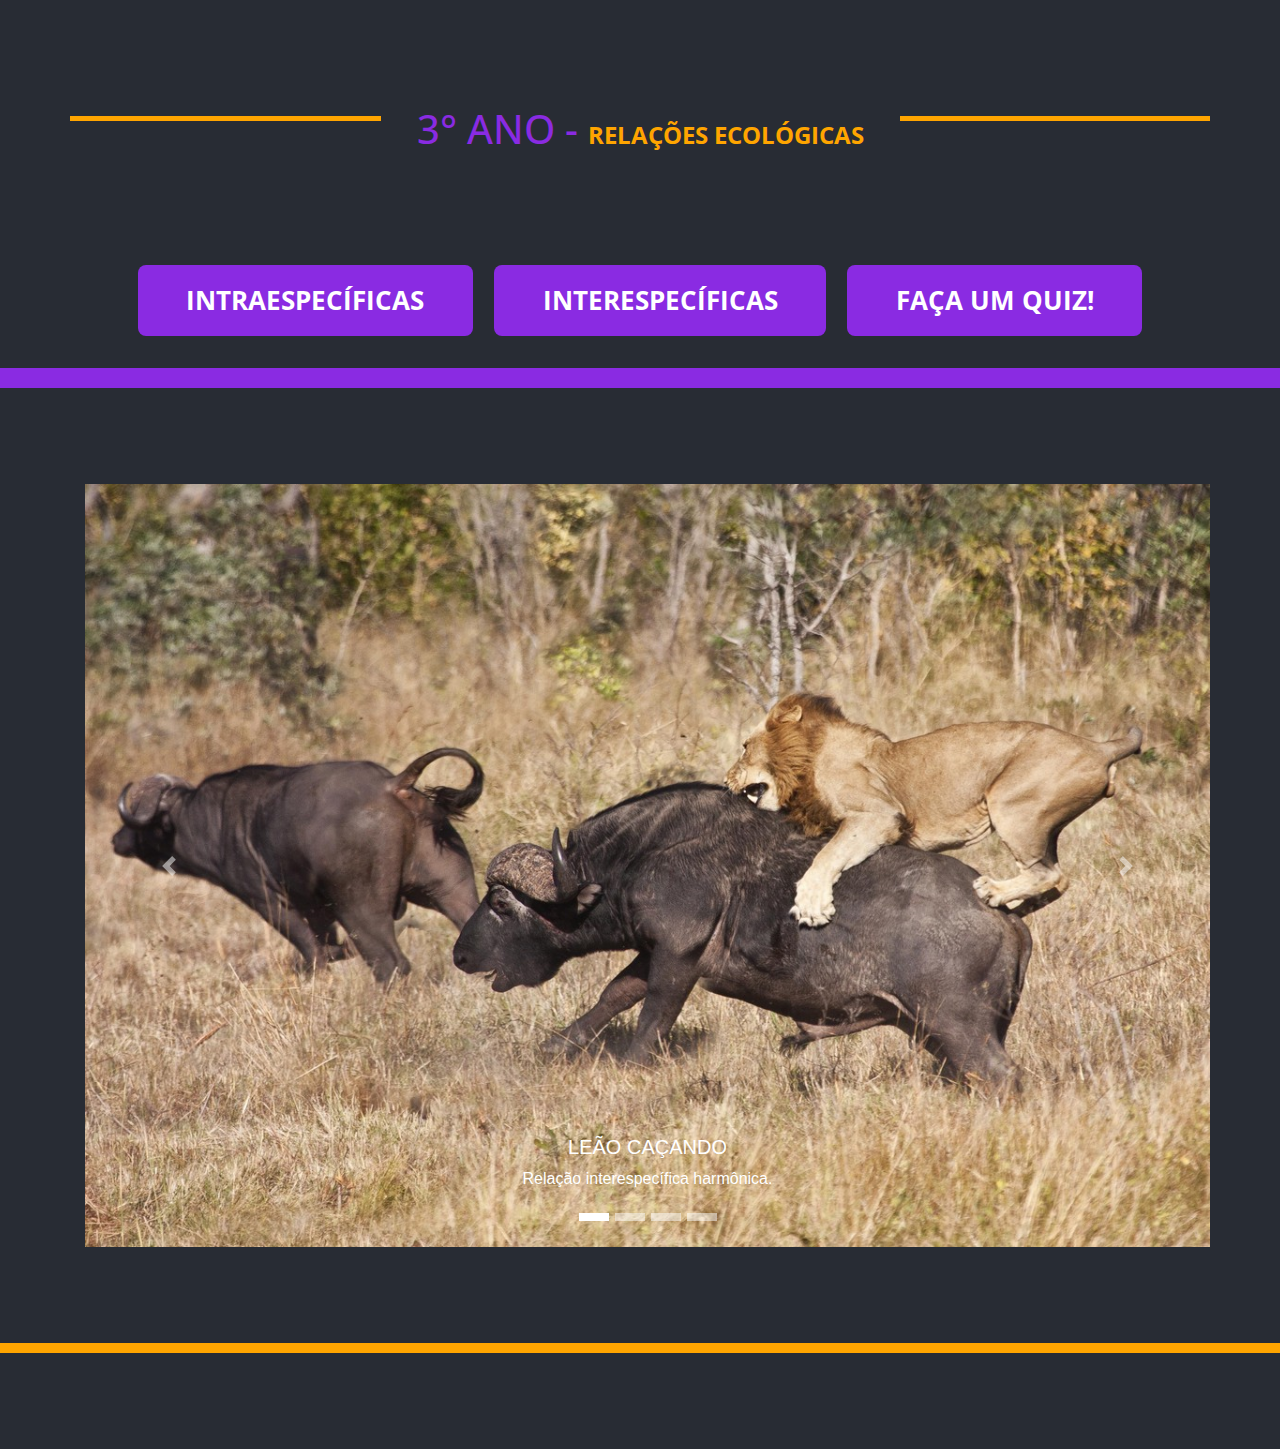
<file: trabalhobiologia-master/index.html>
<!DOCTYPE HTML>
<!--
	TXT by HTML5 UP
	html5up.net | @ajlkn
	Free for personal and commercial use under the CCA 3.0 license (html5up.net/license)
-->
<html>
	<head>
		<title>Relações Ecologicas</title>
		<meta charset="utf-8" />
		<meta name="viewport" content="width=device-width, initial-scale=1, user-scalable=no" />
		<link rel="stylesheet" href="assets/css/main.css" />
		<link rel="stylesheet" href="https://maxcdn.bootstrapcdn.com/bootstrap/4.0.0/css/bootstrap.min.css" integrity="sha384-Gn5384xqQ1aoWXA+058RXPxPg6fy4IWvTNh0E263XmFcJlSAwiGgFAW/dAiS6JXm" crossorigin="anonymous">
	</head>
	<body class="homepage is-preload">



			<!-- Header -->
				<header id="header">
					<div class="logo container">
						<div style="background-color: #282c34!important;">
							<h1><a href="index.html" id="logo">3° ano - </a></h1>
							<p>RELAÇÕES ECOLÓGICAS</p>
						</div>
					</div>
				</header>

				<div id="page-wrapper">
					<div class="col-12">
						<ul class="actions">
							<!-- Button trigger modal -->

							<li><a href="#" class="button large link" data-toggle="modal" data-target="#modalintra">Intraespecíficas</a></li>
							<li><a href="#" class="button large link" data-toggle="modal" data-target="#modalintere">Interespecíficas</a></li>
							<li><a href="#" class="button large link"/>Faça um quiz!</a></li>
						</ul>
					</div>
					</div>
					</div>


			<!-- Main -->
				<section id="main">
					<div class="container">
						<div class="row gtr-200">

							<div class="col-12">

								<!-- Highlight -->
								<!-- Modal1 -->
								<div class="modal fade" id="modalintra" tabindex="-1"
								role="dialog" aria-labelledby="exampleModalLabel" aria-hidden="true">
									<div class="modal-dialog" role="document" >
										<div class="modal-content">
											<section class="box highlight">
												<ul class="special">
													<li><a href="./intraespecificasharmonicas.html" class="icon fa-search link"><span class="label">Magnifier</span></a><p> Harmônicas </p> </li>
													<li><a href="./intraespecificasdesarmonicas.html" class="icon fa-tablet link"><span class="label">Tablet</span></a><p> Desarmônicas </p></li>
												</ul>
													<button type="button" class="btn btn-secondary" data-dismiss="modal">Close</button>
											</section>
										</div>
									</div>
								</div>
							<!-- FIM DO MODAL1 -->
							<!-- Modal2 -->
							<div class="modal fade" id="modalintere" tabindex="-1" role="dialog" aria-labelledby="exampleModalLabel" aria-hidden="true">
								<div class="modal-dialog" role="document">
									<div class="modal-content">
										<section class="box highlight">
											<ul class="special">
												<li><a href="./interespecificasharmonicas.html" class="icon fa-search link"><span class="label">Magnifier</span></a><p> Harmônicas </p></li>
												<li><a href="./interespecificasdesarmonicas.html" class="icon fa-tablet link"><span class="label">Tablet</span></a><p> Desarmônicas </p></li>
											</ul>
												<button type="button" class="btn btn-secondary" data-dismiss="modal">Close</button>
										</section>
									</div>
								</div>
							</div>
							<!-- FIM DO MODAL2 -->
							<!-- Modal3 -->
							<div class="modal fade" id="modalquiz" tabindex="-1" role="dialog" aria-labelledby="exampleModalLabel" aria-hidden="true">
								<div class="modal-dialog" role="document">
									<div class="modal-content">
										<section class="box highlight">
											<ul class="special">
												<li><a href="#" class="icon fa-search link"><span class="label">Magnifier</span></a><p> Intraespecíficas </p></li>
												<li><a href="#" class="icon fa-tablet link"><span class="label">Tablet</span></a><p> Interespecíficas </p></li>
												<li><a href="#" class="icon fa-tablet link"><span class="label">Tablet</span></a><p> Misture </p></li>
											</ul>
												<button type="button" class="btn btn-secondary" data-dismiss="modal">Close</button>
										</section>
									</div>
								</div>
							</div>
							<!-- FIM DO MODAL3 -->
							<!-- CARROSSEL -->
							<div id="carouselExampleIndicators" class="carousel slide" data-ride="carousel">
							  <ol class="carousel-indicators" style="font-size:0.25em;">
							    <li data-target="#carouselExampleIndicators" data-slide-to="0" class="active"></li>
							    <li data-target="#carouselExampleIndicators" data-slide-to="1"></li>
							    <li data-target="#carouselExampleIndicators" data-slide-to="2"></li>
							    <li data-target="#carouselExampleIndicators" data-slide-to="3"></li>
							  </ol>
							  <div class="carousel-inner">
									<div class="carousel-item active">
										<img src="images/pic01.jpg" alt="First" style="width:100%!important;">
										<div class="carousel-caption d-none d-md-block">
											<h5>Leão caçando</h5>
											<p>Relação interespecífica harmônica.</p>
										</div>
									</div>
									<div class="carousel-item">
										<img src="images/pic02.jpg" alt="Second" style="width:100%!important;">
										<div class="carousel-caption d-none d-md-block">
											<h5>Inquilinismo de uma bromélia.</h5>
											<p>Relação interespecífica harmônica.</p>
										</div>
									</div>
									<div class="carousel-item">
							  	<img src="images/pic03.jpg" alt="Third" style="width:100%!important;">
									  <div class="carousel-caption d-none d-md-block">
									    <h5>Aranha fêmea come o macho após acasalamento</h5>
									    <p>Relação intraespecífica desarmônica</p>
									  </div>
									</div>
									<div class="carousel-item">
										<img src="images/pic04.jpg" alt="Second" style="width:100%!important;">
										<div class="carousel-caption d-none d-md-block">
											<h5>Sociedade de cupins </h5>
											<p>Relação intraespecífica harmônica</p>
										</div>
									</div>
							  </div>
							  <a class="carousel-control-prev" href="#carouselExampleIndicators" role="button" data-slide="prev">
							    <span class="carousel-control-prev-icon" aria-hidden="true"></span>
							    <span class="sr-only">Previous</span>
							  </a>
							  <a class="carousel-control-next" href="#carouselExampleIndicators" role="button" data-slide="next">
							    <span class="carousel-control-next-icon" aria-hidden="true"></span>
							    <span class="sr-only">Next</span>
							  </a>
							</div>
							</div>

		<!-- Scripts -->

			<script src="assets/js/jquery.min.js"></script>
			<script src="assets/js/jquery.dropotron.min.js"></script>
			<script src="assets/js/jquery.scrolly.min.js"></script>
			<script src="assets/js/browser.min.js"></script>
			<script src="assets/js/breakpoints.min.js"></script>
			<script src="assets/js/util.js"></script>
			<script src="assets/js/main.js"></script>
			<script src="https://code.jquery.com/jquery-3.2.1.slim.min.js" integrity="sha384-KJ3o2DKtIkvYIK3UENzmM7KCkRr/rE9/Qpg6aAZGJwFDMVNA/GpGFF93hXpG5KkN" crossorigin="anonymous"></script>
<script src="https://cdnjs.cloudflare.com/ajax/libs/popper.js/1.12.9/umd/popper.min.js" integrity="sha384-ApNbgh9B+Y1QKtv3Rn7W3mgPxhU9K/ScQsAP7hUibX39j7fakFPskvXusvfa0b4Q" crossorigin="anonymous"></script>
<script src="https://maxcdn.bootstrapcdn.com/bootstrap/4.0.0/js/bootstrap.min.js" integrity="sha384-JZR6Spejh4U02d8jOt6vLEHfe/JQGiRRSQQxSfFWpi1MquVdAyjUar5+76PVCmYl" crossorigin="anonymous"></script>
<script>
$('#myModal').on('shown.bs.modal', function () {
  $('#myInput').trigger('focus')
})
</script>
	</body>
</html>
</file>
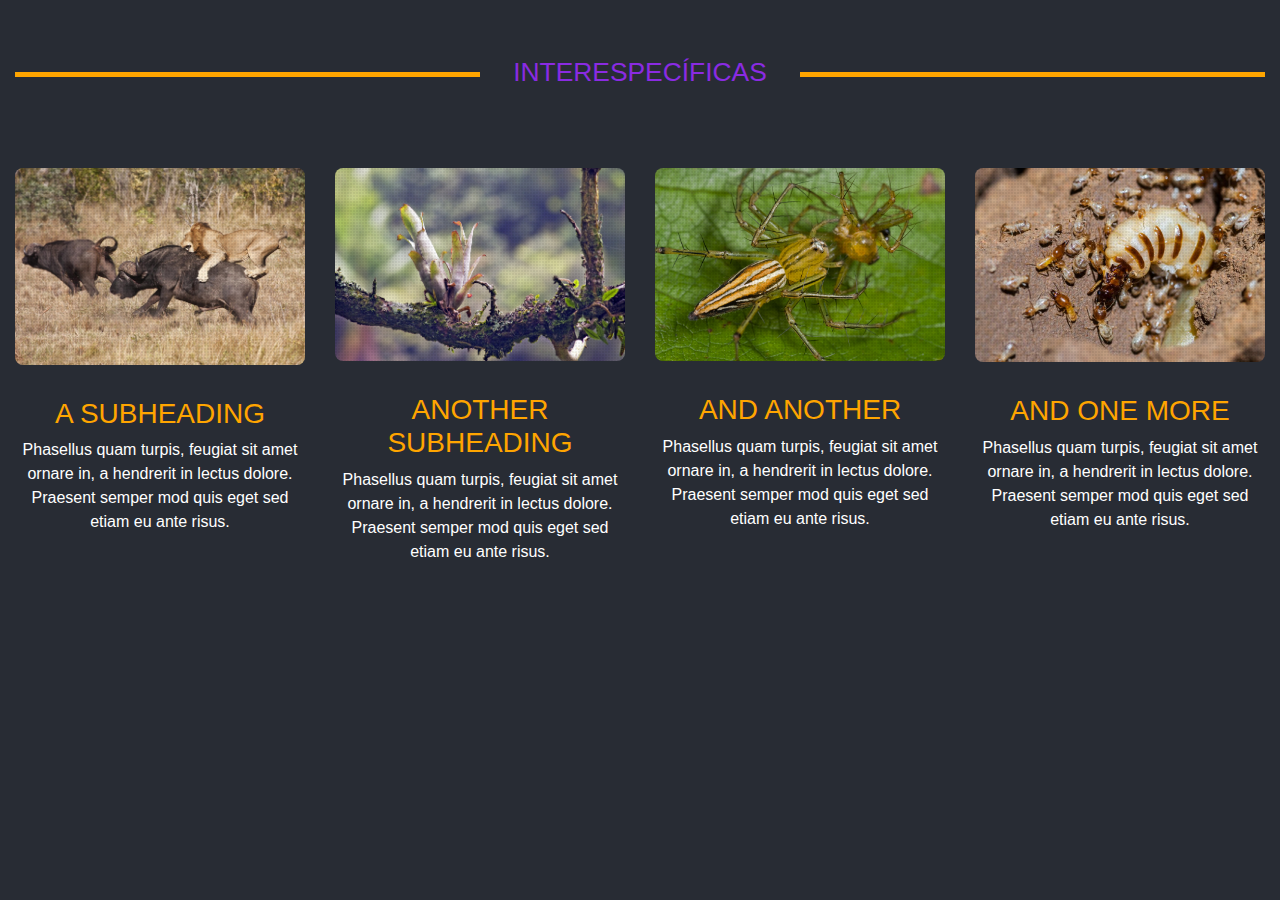
<file: trabalhobiologia-master/interespecificasdesarmonicas.html>
<!DOCTYPE HTML>
<!--
	TXT by HTML5 UP
	html5up.net | @ajlkn
	Free for personal and commercial use under the CCA 3.0 license (html5up.net/license)
-->
<html>
	<head>
		<title>Relações Ecologicas</title>
		<meta charset="utf-8" />
		<meta name="viewport" content="width=device-width, initial-scale=1, user-scalable=no" />
		<link rel="stylesheet" href="assets/css/main.css" />
		<link rel="stylesheet" href="https://maxcdn.bootstrapcdn.com/bootstrap/4.0.0/css/bootstrap.min.css" integrity="sha384-Gn5384xqQ1aoWXA+058RXPxPg6fy4IWvTNh0E263XmFcJlSAwiGgFAW/dAiS6JXm" crossorigin="anonymous">
	</head>
	<body class="homepage is-preload">

		<div class="col-12">

			<!-- Features -->
			<section class="box features">
				<h2 class="major"><span>Interespecíficas</span></h2>
				<div>
					<div class="row">
						<div class="col-3 col-6-medium col-12-small">

							<!-- Feature -->
								<section class="box feature">
									<a href="#" class="image featured"><img src="images/pic01.jpg" alt="" /></a>
									<h3><a href="#">A Subheading</a></h3>
									<p>
										Phasellus quam turpis, feugiat sit amet ornare in, a hendrerit in
										lectus dolore. Praesent semper mod quis eget sed etiam eu ante risus.
									</p>
								</section>

						</div>
						<div class="col-3 col-6-medium col-12-small">

							<!-- Feature -->
								<section class="box feature">
									<a href="#" class="image featured"><img src="images/pic02.jpg" alt="" /></a>
									<h3><a href="#">Another Subheading</a></h3>
									<p>
										Phasellus quam turpis, feugiat sit amet ornare in, a hendrerit in
										lectus dolore. Praesent semper mod quis eget sed etiam eu ante risus.
									</p>
								</section>

						</div>
						<div class="col-3 col-6-medium col-12-small">

							<!-- Feature -->
								<section class="box feature">
									<a href="#" class="image featured"><img src="images/pic03.jpg" alt="" /></a>
									<h3><a href="#">And Another</a></h3>
									<p>
										Phasellus quam turpis, feugiat sit amet ornare in, a hendrerit in
										lectus dolore. Praesent semper mod quis eget sed etiam eu ante risus.
									</p>
								</section>

						</div>
						<div class="col-3 col-6-medium col-12-small">

							<!-- Feature -->
								<section class="box feature">
									<a href="#" class="image featured"><img src="images/pic04.jpg" alt="" /></a>
									<h3><a href="#">And One More</a></h3>
									<p>
										Phasellus quam turpis, feugiat sit amet ornare in, a hendrerit in
										lectus dolore. Praesent semper mod quis eget sed etiam eu ante risus.
									</p>
								</section>

						</div>

			</section>

	</div>
	<div class="col-12">


<!-- Footer -->

</div>

		<!-- Scripts -->

			<script src="assets/js/jquery.min.js"></script>
			<script src="assets/js/jquery.dropotron.min.js"></script>
			<script src="assets/js/jquery.scrolly.min.js"></script>
			<script src="assets/js/browser.min.js"></script>
			<script src="assets/js/breakpoints.min.js"></script>
			<script src="assets/js/util.js"></script>
			<script src="assets/js/main.js"></script>
			<script src="https://code.jquery.com/jquery-3.2.1.slim.min.js" integrity="sha384-KJ3o2DKtIkvYIK3UENzmM7KCkRr/rE9/Qpg6aAZGJwFDMVNA/GpGFF93hXpG5KkN" crossorigin="anonymous"></script>
<script src="https://cdnjs.cloudflare.com/ajax/libs/popper.js/1.12.9/umd/popper.min.js" integrity="sha384-ApNbgh9B+Y1QKtv3Rn7W3mgPxhU9K/ScQsAP7hUibX39j7fakFPskvXusvfa0b4Q" crossorigin="anonymous"></script>
<script src="https://maxcdn.bootstrapcdn.com/bootstrap/4.0.0/js/bootstrap.min.js" integrity="sha384-JZR6Spejh4U02d8jOt6vLEHfe/JQGiRRSQQxSfFWpi1MquVdAyjUar5+76PVCmYl" crossorigin="anonymous"></script>
<script>
$('#myModal').on('shown.bs.modal', function () {
  $('#myInput').trigger('focus')
})
</script>
	</body>
</html>
</file>
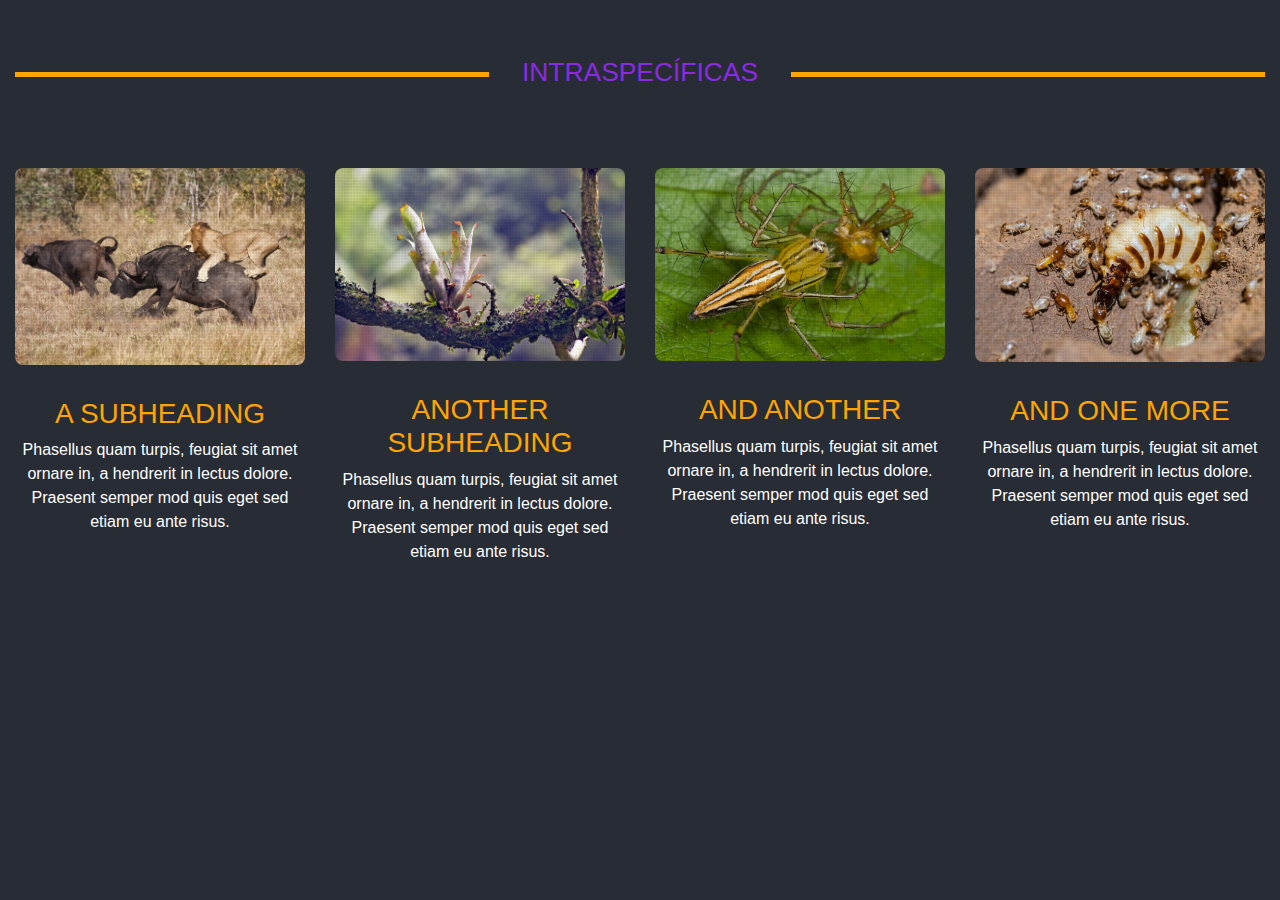
<file: trabalhobiologia-master/intraespecificasdesarmonicas.html>
<!DOCTYPE HTML>
<!--
	TXT by HTML5 UP
	html5up.net | @ajlkn
	Free for personal and commercial use under the CCA 3.0 license (html5up.net/license)
-->
<html>
	<head>
		<title>Relações Ecologicas</title>
		<meta charset="utf-8" />
		<meta name="viewport" content="width=device-width, initial-scale=1, user-scalable=no" />
		<link rel="stylesheet" href="assets/css/main.css" />
		<link rel="stylesheet" href="https://maxcdn.bootstrapcdn.com/bootstrap/4.0.0/css/bootstrap.min.css" integrity="sha384-Gn5384xqQ1aoWXA+058RXPxPg6fy4IWvTNh0E263XmFcJlSAwiGgFAW/dAiS6JXm" crossorigin="anonymous">
	</head>
	<body class="homepage is-preload">

		<div class="col-12">

			<!-- Features -->
			<section class="box features">
				<h2 class="major"><span>Intraspecíficas</span></h2>
				<div>
					<div class="row">
						<div class="col-3 col-6-medium col-12-small">

							<!-- Feature -->
								<section class="box feature" id="harmonicas">
									<a href="#" class="image featured"><img src="images/pic01.jpg" alt="" /></a>
									<h3><a href="#">A Subheading</a></h3>
									<p>
										Phasellus quam turpis, feugiat sit amet ornare in, a hendrerit in
										lectus dolore. Praesent semper mod quis eget sed etiam eu ante risus.
									</p>
								</section>

						</div>
						<div class="col-3 col-6-medium col-12-small">

							<!-- Feature -->
								<section class="box feature">
									<a href="#" class="image featured"><img src="images/pic02.jpg" alt="" /></a>
									<h3><a href="#">Another Subheading</a></h3>
									<p>
										Phasellus quam turpis, feugiat sit amet ornare in, a hendrerit in
										lectus dolore. Praesent semper mod quis eget sed etiam eu ante risus.
									</p>
								</section>

						</div>
						<div class="col-3 col-6-medium col-12-small">

							<!-- Feature -->
								<section class="box feature">
									<a href="#" class="image featured"><img src="images/pic03.jpg" alt="" /></a>
									<h3><a href="#">And Another</a></h3>
									<p>
										Phasellus quam turpis, feugiat sit amet ornare in, a hendrerit in
										lectus dolore. Praesent semper mod quis eget sed etiam eu ante risus.
									</p>
								</section>

						</div>
						<div class="col-3 col-6-medium col-12-small">

							<!-- Feature -->
								<section class="box feature">
									<a href="#" class="image featured"><img src="images/pic04.jpg" alt="" /></a>
									<h3><a href="#">And One More</a></h3>
									<p>
										Phasellus quam turpis, feugiat sit amet ornare in, a hendrerit in
										lectus dolore. Praesent semper mod quis eget sed etiam eu ante risus.
									</p>
								</section>

						</div>

			</section>

	</div>
	<div class="col-12">


<!-- Footer -->

</div>

		<!-- Scripts -->

			<script src="assets/js/jquery.min.js"></script>
			<script src="assets/js/jquery.dropotron.min.js"></script>
			<script src="assets/js/jquery.scrolly.min.js"></script>
			<script src="assets/js/browser.min.js"></script>
			<script src="assets/js/breakpoints.min.js"></script>
			<script src="assets/js/util.js"></script>
			<script src="assets/js/main.js"></script>
			<script src="https://code.jquery.com/jquery-3.2.1.slim.min.js" integrity="sha384-KJ3o2DKtIkvYIK3UENzmM7KCkRr/rE9/Qpg6aAZGJwFDMVNA/GpGFF93hXpG5KkN" crossorigin="anonymous"></script>
<script src="https://cdnjs.cloudflare.com/ajax/libs/popper.js/1.12.9/umd/popper.min.js" integrity="sha384-ApNbgh9B+Y1QKtv3Rn7W3mgPxhU9K/ScQsAP7hUibX39j7fakFPskvXusvfa0b4Q" crossorigin="anonymous"></script>
<script src="https://maxcdn.bootstrapcdn.com/bootstrap/4.0.0/js/bootstrap.min.js" integrity="sha384-JZR6Spejh4U02d8jOt6vLEHfe/JQGiRRSQQxSfFWpi1MquVdAyjUar5+76PVCmYl" crossorigin="anonymous"></script>
<script>
$('#myModal').on('shown.bs.modal', function () {
  $('#myInput').trigger('focus')
})
</script>
	</body>
</html>
</file>
<file: trabalhobiologia-master/assets/css/main.css>
@import url("font-awesome.min.css");
@import url("https://fonts.googleapis.com/css?family=Open+Sans:400,400italic,700,700italic|Open+Sans+Condensed:700");

/*
	TXT by HTML5 UP
	html5up.net | @ajlkn
	Free for personal and commercial use under the CCA 3.0 license (html5up.net/license)
*/

html, body, div, span, applet, object,
iframe, h1, h2, h3, h4, h5, h6, p, blockquote,
pre, a, abbr, acronym, address, big, cite,
code, del, dfn, em, img, ins, kbd, q, s, samp,
small, strike, strong, sub, sup, tt, var, b,
u, i, center, dl, dt, dd, ol, ul, li, fieldset,
form, label, legend, table, caption, tbody,
tfoot, thead, tr, th, td, article, aside,
canvas, details, embed, figure, figcaption,
footer, header, hgroup, menu, nav, output, ruby,
section, summary, time, mark, audio, video {
	margin: 0;
	padding: 0;
	border: 0;
	font-size: 100%;
	font: inherit;
	vertical-align: baseline;}

article, aside, details, figcaption, figure,
footer, header, hgroup, menu, nav, section {
	display: block;}

body {
	line-height: 1;
}

ol, ul {
	list-style: none;
}

blockquote, q {
	quotes: none;
}

	blockquote:before, blockquote:after, q:before, q:after {
		content: '';
		content: none;
	}

table {
	border-collapse: collapse;
	border-spacing: 0;
}

body {
	-webkit-text-size-adjust: none;
}

mark {
	background-color: transparent;
	color: inherit;
}

input::-moz-focus-inner {
	border: 0;
	padding: 0;
}

input, select, textarea {
	-moz-appearance: none;
	-webkit-appearance: none;
	-ms-appearance: none;
	appearance: none;
}

/* Basic */

	html {
		box-sizing: border-box;
	}

	*, *:before, *:after {
		box-sizing: inherit;
	}

	body {
		background: #f2f5f3;
	}

		body.is-preload *, body.is-preload *:before, body.is-preload *:after {
			-moz-animation: none !important;
			-webkit-animation: none !important;
			-ms-animation: none !important;
			animation: none !important;
			-moz-transition: none !important;
			-webkit-transition: none !important;
			-ms-transition: none !important;
			transition: none !important;
		}

	body, input, textarea, select {
		font-family: 'Open Sans', sans-serif;
		font-weight: 400;
		color: #6b7770;
		font-size: 13pt;
		line-height: 2em;
	}

	h1, h2, h3, h4, h5, h6 {
		font-family: 'Open Sans Condensed', sans-serif;
		font-weight: 700;
		text-transform: uppercase;
		color: #6b7770;
		margin: 0 0 0.5em 0;
		line-height: 1.3;
	}

	h1 a, h2 a, h3 a, h4 a, h5 a, h6 a {
		text-decoration: none;
		color: inherit;
	}

	h2 {
		font-size: 1.65em;
	}

		h2.major {
			position: relative;
			border-top: solid 5px orange;
			font-size: 1.65em;
			text-align: center;
			margin: 0 0 3em 0;
			top: 0.775em;
		}

			h2.major span {
				background: #fff;
				position: relative;
				display: inline-block;
				top: -0.775em;
				padding: 0 1.25em 0 1.25em;
			}

	h3, h4 {
		font-size: 1.25em;
	}

	a {
		color: #006376;
		text-decoration: underline;
	}

		a:hover {
			text-decoration: none;
		}

	b, strong {
		font-weight: 700;
		color: #6b7770;
	}

	i, em {
		font-style: italic;
	}

	br.clear {
		clear: both;
	}

	sub {
		position: relative;
		top: 0.5em;
		font-size: 0.8em;
	}

	sup {
		position: relative;
		top: -0.5em;
		font-size: 0.8em;
	}

	hr {
		border: 0;
		border-top: solid 2px orange;
		margin: 0 0 3em 0;
	}

	blockquote {
		border-left: solid 5px orange;
		padding: 1em 0 1em 1.5em;
		font-style: italic;
	}

	p, ul, ol, dl, table {
		margin-bottom: 3em;
	}

/* Section/Article */

	section, article {
		margin-bottom: 6em;
	}

		section > :last-child, section:last-child, article > :last-child, article:last-child {
			margin-bottom: 0;
		}

	header > p {
		display: block;
		font-family: 'Open Sans Condensed', sans-serif;
		font-weight: 700;
		text-transform: uppercase;
		color: orange;
	}

/* Container */

	.container {
		margin: 0 auto;
		max-width: 100%;
		width: 64em;
	}

		@media screen and (max-width: 1680px) {

			.container {
				width: 75em;
			}

		}

		@media screen and (max-width: 1280px) {

			.container {
				width: calc(100% - 100px);
			}

		}

		@media screen and (max-width: 980px) {

			.container {
				width: calc(100% - 100px);
			}

		}

		@media screen and (max-width: 736px) {

			.container {
				width: calc(100% - 40px);
			}

		}

		@media screen and (max-width: 360px) {

			.container {
				width: calc(100% - 30px);
			}

		}

/* Row */

	.row {
		display: flex;
		flex-wrap: wrap;
		box-sizing: border-box;
		align-items: stretch;
	}

		.row > * {
			box-sizing: border-box;
		}

		.row.gtr-uniform > * > :last-child {
			margin-bottom: 0;
		}

		.row.aln-left {
			justify-content: flex-start;
		}

		.row.aln-center {
			justify-content: center;
		}

		.row.aln-right {
			justify-content: flex-end;
		}

		.row.aln-top {
			align-items: flex-start;
		}

		.row.aln-middle {
			align-items: center;
		}

		.row.aln-bottom {
			align-items: flex-end;
		}

		.row > .imp {
			order: -1;
		}

		.row > .col-1 {
			width: 8.3333333333%;
		}

		.row > .off-1 {
			margin-left: 8.3333333333%;
		}

		.row > .col-2 {
			width: 16.6666666667%;
		}

		.row > .off-2 {
			margin-left: 16.6666666667%;
		}

		.row > .col-3 {
			width: 25%;
		}

		.row > .off-3 {
			margin-left: 25%;
		}

		.row > .col-4 {
			width: 33.3333333333%;
		}

		.row > .off-4 {
			margin-left: 33.3333333333%;
		}

		.row > .col-5 {
			width: 41.6666666667%;
		}

		.row > .off-5 {
			margin-left: 41.6666666667%;
		}

		.row > .col-6 {
			width: 50%;
		}

		.row > .off-6 {
			margin-left: 50%;
		}

		.row > .col-7 {
			width: 58.3333333333%;
		}

		.row > .off-7 {
			margin-left: 58.3333333333%;
		}

		.row > .col-8 {
			width: 66.6666666667%;
		}

		.row > .off-8 {
			margin-left: 66.6666666667%;
		}

		.row > .col-9 {
			width: 75%;
		}

		.row > .off-9 {
			margin-left: 75%;
		}

		.row > .col-10 {
			width: 83.3333333333%;
		}

		.row > .off-10 {
			margin-left: 83.3333333333%;
		}

		.row > .col-11 {
			width: 91.6666666667%;
		}

		.row > .off-11 {
			margin-left: 91.6666666667%;
		}

		.row > .col-12 {
			width: 100%;
		}

		.row > .off-12 {
			margin-left: 100%;
		}

		.row.gtr-0 {
			margin-top: 0px;
			margin-left: 0px;
		}

			.row.gtr-0 > * {
				padding: 0px 0 0 0px;
			}

			.row.gtr-0.gtr-uniform {
				margin-top: 0px;
			}

				.row.gtr-0.gtr-uniform > * {
					padding-top: 0px;
				}

		.row.gtr-25 {
			margin-top: -12.5px;
			margin-left: -12.5px;
		}

			.row.gtr-25 > * {
				padding: 12.5px 0 0 12.5px;
			}

			.row.gtr-25.gtr-uniform {
				margin-top: -12.5px;
			}

				.row.gtr-25.gtr-uniform > * {
					padding-top: 12.5px;
				}

		.row.gtr-50 {
			margin-top: -25px;
			margin-left: -25px;
		}

			.row.gtr-50 > * {
				padding: 25px 0 0 25px;
			}

			.row.gtr-50.gtr-uniform {
				margin-top: -25px;
			}

				.row.gtr-50.gtr-uniform > * {
					padding-top: 25px;
				}

		.row {
			margin-top: -50px;
			margin-left: -50px;
		}

			.row > * {
				padding: 50px 0 0 50px;
			}

			.row.gtr-uniform {
				margin-top: -50px;
			}

				.row.gtr-uniform > * {
					padding-top: 50px;
				}

		.row.gtr-150 {
			margin-top: -75px;
			margin-left: -75px;
		}

			.row.gtr-150 > * {
				padding: 75px 0 0 75px;
			}

			.row.gtr-150.gtr-uniform {
				margin-top: -75px;
			}

				.row.gtr-150.gtr-uniform > * {
					padding-top: 75px;
				}

		.row.gtr-200 {
			margin-top: -100px;
			margin-left: -100px;
		}

			.row.gtr-200 > * {
				padding: 100px 0 0 100px;
			}

			.row.gtr-200.gtr-uniform {
				margin-top: -100px;
			}

				.row.gtr-200.gtr-uniform > * {
					padding-top: 100px;
				}

		@media screen and (max-width: 1680px) {

			.row {
				display: flex;
				flex-wrap: wrap;
				box-sizing: border-box;
				align-items: stretch;
			}

				.row > * {
					box-sizing: border-box;
				}

				.row.gtr-uniform > * > :last-child {
					margin-bottom: 0;
				}

				.row.aln-left {
					justify-content: flex-start;
				}

				.row.aln-center {
					justify-content: center;
				}

				.row.aln-right {
					justify-content: flex-end;
				}

				.row.aln-top {
					align-items: flex-start;
				}

				.row.aln-middle {
					align-items: center;
				}

				.row.aln-bottom {
					align-items: flex-end;
				}

				.row > .imp-xlarge {
					order: -1;
				}

				.row > .col-1-xlarge {
					width: 8.3333333333%;
				}

				.row > .off-1-xlarge {
					margin-left: 8.3333333333%;
				}

				.row > .col-2-xlarge {
					width: 16.6666666667%;
				}

				.row > .off-2-xlarge {
					margin-left: 16.6666666667%;
				}

				.row > .col-3-xlarge {
					width: 25%;
				}

				.row > .off-3-xlarge {
					margin-left: 25%;
				}

				.row > .col-4-xlarge {
					width: 33.3333333333%;
				}

				.row > .off-4-xlarge {
					margin-left: 33.3333333333%;
				}

				.row > .col-5-xlarge {
					width: 41.6666666667%;
				}

				.row > .off-5-xlarge {
					margin-left: 41.6666666667%;
				}

				.row > .col-6-xlarge {
					width: 50%;
				}

				.row > .off-6-xlarge {
					margin-left: 50%;
				}

				.row > .col-7-xlarge {
					width: 58.3333333333%;
				}

				.row > .off-7-xlarge {
					margin-left: 58.3333333333%;
				}

				.row > .col-8-xlarge {
					width: 66.6666666667%;
				}

				.row > .off-8-xlarge {
					margin-left: 66.6666666667%;
				}

				.row > .col-9-xlarge {
					width: 75%;
				}

				.row > .off-9-xlarge {
					margin-left: 75%;
				}

				.row > .col-10-xlarge {
					width: 83.3333333333%;
				}

				.row > .off-10-xlarge {
					margin-left: 83.3333333333%;
				}

				.row > .col-11-xlarge {
					width: 91.6666666667%;
				}

				.row > .off-11-xlarge {
					margin-left: 91.6666666667%;
				}

				.row > .col-12-xlarge {
					width: 100%;
				}

				.row > .off-12-xlarge {
					margin-left: 100%;
				}

				.row.gtr-0 {
					margin-top: 0px;
					margin-left: 0px;
				}

					.row.gtr-0 > * {
						padding: 0px 0 0 0px;
					}

					.row.gtr-0.gtr-uniform {
						margin-top: 0px;
					}

						.row.gtr-0.gtr-uniform > * {
							padding-top: 0px;
						}

				.row.gtr-25 {
					margin-top: -12.5px;
					margin-left: -12.5px;
				}

					.row.gtr-25 > * {
						padding: 12.5px 0 0 12.5px;
					}

					.row.gtr-25.gtr-uniform {
						margin-top: -12.5px;
					}

						.row.gtr-25.gtr-uniform > * {
							padding-top: 12.5px;
						}

				.row.gtr-50 {
					margin-top: -25px;
					margin-left: -25px;
				}

					.row.gtr-50 > * {
						padding: 25px 0 0 25px;
					}

					.row.gtr-50.gtr-uniform {
						margin-top: -25px;
					}

						.row.gtr-50.gtr-uniform > * {
							padding-top: 25px;
						}

				.row {
					margin-top: -50px;
					margin-left: -50px;
				}

					.row > * {
						padding: 50px 0 0 50px;
					}

					.row.gtr-uniform {
						margin-top: -50px;
					}

						.row.gtr-uniform > * {
							padding-top: 50px;
						}

				.row.gtr-150 {
					margin-top: -75px;
					margin-left: -75px;
				}

					.row.gtr-150 > * {
						padding: 75px 0 0 75px;
					}

					.row.gtr-150.gtr-uniform {
						margin-top: -75px;
					}

						.row.gtr-150.gtr-uniform > * {
							padding-top: 75px;
						}

				.row.gtr-200 {
					margin-top: -100px;
					margin-left: -100px;
				}

					.row.gtr-200 > * {
						padding: 100px 0 0 100px;
					}

					.row.gtr-200.gtr-uniform {
						margin-top: -100px;
					}

						.row.gtr-200.gtr-uniform > * {
							padding-top: 100px;
						}

		}

		@media screen and (max-width: 1280px) {

			.row {
				display: flex;
				flex-wrap: wrap;
				box-sizing: border-box;
				align-items: stretch;
			}

				.row > * {
					box-sizing: border-box;
				}

				.row.gtr-uniform > * > :last-child {
					margin-bottom: 0;
				}

				.row.aln-left {
					justify-content: flex-start;
				}

				.row.aln-center {
					justify-content: center;
				}

				.row.aln-right {
					justify-content: flex-end;
				}

				.row.aln-top {
					align-items: flex-start;
				}

				.row.aln-middle {
					align-items: center;
				}

				.row.aln-bottom {
					align-items: flex-end;
				}

				.row > .imp-large {
					order: -1;
				}

				.row > .col-1-large {
					width: 8.3333333333%;
				}

				.row > .off-1-large {
					margin-left: 8.3333333333%;
				}

				.row > .col-2-large {
					width: 16.6666666667%;
				}

				.row > .off-2-large {
					margin-left: 16.6666666667%;
				}

				.row > .col-3-large {
					width: 25%;
				}

				.row > .off-3-large {
					margin-left: 25%;
				}

				.row > .col-4-large {
					width: 33.3333333333%;
				}

				.row > .off-4-large {
					margin-left: 33.3333333333%;
				}

				.row > .col-5-large {
					width: 41.6666666667%;
				}

				.row > .off-5-large {
					margin-left: 41.6666666667%;
				}

				.row > .col-6-large {
					width: 50%;
				}

				.row > .off-6-large {
					margin-left: 50%;
				}

				.row > .col-7-large {
					width: 58.3333333333%;
				}

				.row > .off-7-large {
					margin-left: 58.3333333333%;
				}

				.row > .col-8-large {
					width: 66.6666666667%;
				}

				.row > .off-8-large {
					margin-left: 66.6666666667%;
				}

				.row > .col-9-large {
					width: 75%;
				}

				.row > .off-9-large {
					margin-left: 75%;
				}

				.row > .col-10-large {
					width: 83.3333333333%;
				}

				.row > .off-10-large {
					margin-left: 83.3333333333%;
				}

				.row > .col-11-large {
					width: 91.6666666667%;
				}

				.row > .off-11-large {
					margin-left: 91.6666666667%;
				}

				.row > .col-12-large {
					width: 100%;
				}

				.row > .off-12-large {
					margin-left: 100%;
				}

				.row.gtr-0 {
					margin-top: 0px;
					margin-left: 0px;
				}

					.row.gtr-0 > * {
						padding: 0px 0 0 0px;
					}

					.row.gtr-0.gtr-uniform {
						margin-top: 0px;
					}

						.row.gtr-0.gtr-uniform > * {
							padding-top: 0px;
						}

				.row.gtr-25 {
					margin-top: -10px;
					margin-left: -10px;
				}

					.row.gtr-25 > * {
						padding: 10px 0 0 10px;
					}

					.row.gtr-25.gtr-uniform {
						margin-top: -10px;
					}

						.row.gtr-25.gtr-uniform > * {
							padding-top: 10px;
						}

				.row.gtr-50 {
					margin-top: -20px;
					margin-left: -20px;
				}

					.row.gtr-50 > * {
						padding: 20px 0 0 20px;
					}

					.row.gtr-50.gtr-uniform {
						margin-top: -20px;
					}

						.row.gtr-50.gtr-uniform > * {
							padding-top: 20px;
						}

				.row {
					margin-top: -40px;
					margin-left: -40px;
				}

					.row > * {
						padding: 40px 0 0 40px;
					}

					.row.gtr-uniform {
						margin-top: -40px;
					}

						.row.gtr-uniform > * {
							padding-top: 40px;
						}

				.row.gtr-150 {
					margin-top: -60px;
					margin-left: -60px;
				}

					.row.gtr-150 > * {
						padding: 60px 0 0 60px;
					}

					.row.gtr-150.gtr-uniform {
						margin-top: -60px;
					}

						.row.gtr-150.gtr-uniform > * {
							padding-top: 60px;
						}

				.row.gtr-200 {
					margin-top: -80px;
					margin-left: -80px;
				}

					.row.gtr-200 > * {
						padding: 80px 0 0 80px;
					}

					.row.gtr-200.gtr-uniform {
						margin-top: -80px;
					}

						.row.gtr-200.gtr-uniform > * {
							padding-top: 80px;
						}

		}

		@media screen and (max-width: 980px) {

			.row {
				display: flex;
				flex-wrap: wrap;
				box-sizing: border-box;
				align-items: stretch;
			}

				.row > * {
					box-sizing: border-box;
				}

				.row.gtr-uniform > * > :last-child {
					margin-bottom: 0;
				}

				.row.aln-left {
					justify-content: flex-start;
				}

				.row.aln-center {
					justify-content: center;
				}

				.row.aln-right {
					justify-content: flex-end;
				}

				.row.aln-top {
					align-items: flex-start;
				}

				.row.aln-middle {
					align-items: center;
				}

				.row.aln-bottom {
					align-items: flex-end;
				}

				.row > .imp-medium {
					order: -1;
				}

				.row > .col-1-medium {
					width: 8.3333333333%;
				}

				.row > .off-1-medium {
					margin-left: 8.3333333333%;
				}

				.row > .col-2-medium {
					width: 16.6666666667%;
				}

				.row > .off-2-medium {
					margin-left: 16.6666666667%;
				}

				.row > .col-3-medium {
					width: 25%;
				}

				.row > .off-3-medium {
					margin-left: 25%;
				}

				.row > .col-4-medium {
					width: 33.3333333333%;
				}

				.row > .off-4-medium {
					margin-left: 33.3333333333%;
				}

				.row > .col-5-medium {
					width: 41.6666666667%;
				}

				.row > .off-5-medium {
					margin-left: 41.6666666667%;
				}

				.row > .col-6-medium {
					width: 50%;
				}

				.row > .off-6-medium {
					margin-left: 50%;
				}

				.row > .col-7-medium {
					width: 58.3333333333%;
				}

				.row > .off-7-medium {
					margin-left: 58.3333333333%;
				}

				.row > .col-8-medium {
					width: 66.6666666667%;
				}

				.row > .off-8-medium {
					margin-left: 66.6666666667%;
				}

				.row > .col-9-medium {
					width: 75%;
				}

				.row > .off-9-medium {
					margin-left: 75%;
				}

				.row > .col-10-medium {
					width: 83.3333333333%;
				}

				.row > .off-10-medium {
					margin-left: 83.3333333333%;
				}

				.row > .col-11-medium {
					width: 91.6666666667%;
				}

				.row > .off-11-medium {
					margin-left: 91.6666666667%;
				}

				.row > .col-12-medium {
					width: 100%;
				}

				.row > .off-12-medium {
					margin-left: 100%;
				}

				.row.gtr-0 {
					margin-top: 0px;
					margin-left: 0px;
				}

					.row.gtr-0 > * {
						padding: 0px 0 0 0px;
					}

					.row.gtr-0.gtr-uniform {
						margin-top: 0px;
					}

						.row.gtr-0.gtr-uniform > * {
							padding-top: 0px;
						}

				.row.gtr-25 {
					margin-top: -12.5px;
					margin-left: -12.5px;
				}

					.row.gtr-25 > * {
						padding: 12.5px 0 0 12.5px;
					}

					.row.gtr-25.gtr-uniform {
						margin-top: -12.5px;
					}

						.row.gtr-25.gtr-uniform > * {
							padding-top: 12.5px;
						}

				.row.gtr-50 {
					margin-top: -25px;
					margin-left: -25px;
				}

					.row.gtr-50 > * {
						padding: 25px 0 0 25px;
					}

					.row.gtr-50.gtr-uniform {
						margin-top: -25px;
					}

						.row.gtr-50.gtr-uniform > * {
							padding-top: 25px;
						}

				.row {
					margin-top: -50px;
					margin-left: -50px;
				}

					.row > * {
						padding: 50px 0 0 50px;
					}

					.row.gtr-uniform {
						margin-top: -50px;
					}

						.row.gtr-uniform > * {
							padding-top: 50px;
						}

				.row.gtr-150 {
					margin-top: -75px;
					margin-left: -75px;
				}

					.row.gtr-150 > * {
						padding: 75px 0 0 75px;
					}

					.row.gtr-150.gtr-uniform {
						margin-top: -75px;
					}

						.row.gtr-150.gtr-uniform > * {
							padding-top: 75px;
						}

				.row.gtr-200 {
					margin-top: -100px;
					margin-left: -100px;
				}

					.row.gtr-200 > * {
						padding: 100px 0 0 100px;
					}

					.row.gtr-200.gtr-uniform {
						margin-top: -100px;
					}

						.row.gtr-200.gtr-uniform > * {
							padding-top: 100px;
						}

		}

		@media screen and (max-width: 736px) {

			.row {
				display: flex;
				flex-wrap: wrap;
				box-sizing: border-box;
				align-items: stretch;
			}

				.row > * {
					box-sizing: border-box;
				}

				.row.gtr-uniform > * > :last-child {
					margin-bottom: 0;
				}

				.row.aln-left {
					justify-content: flex-start;
				}

				.row.aln-center {
					justify-content: center;
				}

				.row.aln-right {
					justify-content: flex-end;
				}

				.row.aln-top {
					align-items: flex-start;
				}

				.row.aln-middle {
					align-items: center;
				}

				.row.aln-bottom {
					align-items: flex-end;
				}

				.row > .imp-small {
					order: -1;
				}

				.row > .col-1-small {
					width: 8.3333333333%;
				}

				.row > .off-1-small {
					margin-left: 8.3333333333%;
				}

				.row > .col-2-small {
					width: 16.6666666667%;
				}

				.row > .off-2-small {
					margin-left: 16.6666666667%;
				}

				.row > .col-3-small {
					width: 25%;
				}

				.row > .off-3-small {
					margin-left: 25%;
				}

				.row > .col-4-small {
					width: 33.3333333333%;
				}

				.row > .off-4-small {
					margin-left: 33.3333333333%;
				}

				.row > .col-5-small {
					width: 41.6666666667%;
				}

				.row > .off-5-small {
					margin-left: 41.6666666667%;
				}

				.row > .col-6-small {
					width: 50%;
				}

				.row > .off-6-small {
					margin-left: 50%;
				}

				.row > .col-7-small {
					width: 58.3333333333%;
				}

				.row > .off-7-small {
					margin-left: 58.3333333333%;
				}

				.row > .col-8-small {
					width: 66.6666666667%;
				}

				.row > .off-8-small {
					margin-left: 66.6666666667%;
				}

				.row > .col-9-small {
					width: 75%;
				}

				.row > .off-9-small {
					margin-left: 75%;
				}

				.row > .col-10-small {
					width: 83.3333333333%;
				}

				.row > .off-10-small {
					margin-left: 83.3333333333%;
				}

				.row > .col-11-small {
					width: 91.6666666667%;
				}

				.row > .off-11-small {
					margin-left: 91.6666666667%;
				}

				.row > .col-12-small {
					width: 100%;
				}

				.row > .off-12-small {
					margin-left: 100%;
				}

				.row.gtr-0 {
					margin-top: 0px;
					margin-left: 0px;
				}

					.row.gtr-0 > * {
						padding: 0px 0 0 0px;
					}

					.row.gtr-0.gtr-uniform {
						margin-top: 0px;
					}

						.row.gtr-0.gtr-uniform > * {
							padding-top: 0px;
						}

				.row.gtr-25 {
					margin-top: -5px;
					margin-left: -5px;
				}

					.row.gtr-25 > * {
						padding: 5px 0 0 5px;
					}

					.row.gtr-25.gtr-uniform {
						margin-top: -5px;
					}

						.row.gtr-25.gtr-uniform > * {
							padding-top: 5px;
						}

				.row.gtr-50 {
					margin-top: -10px;
					margin-left: -10px;
				}

					.row.gtr-50 > * {
						padding: 10px 0 0 10px;
					}

					.row.gtr-50.gtr-uniform {
						margin-top: -10px;
					}

						.row.gtr-50.gtr-uniform > * {
							padding-top: 10px;
						}

				.row {
					margin-top: -20px;
					margin-left: -20px;
				}

					.row > * {
						padding: 20px 0 0 20px;
					}

					.row.gtr-uniform {
						margin-top: -20px;
					}

						.row.gtr-uniform > * {
							padding-top: 20px;
						}

				.row.gtr-150 {
					margin-top: -30px;
					margin-left: -30px;
				}

					.row.gtr-150 > * {
						padding: 30px 0 0 30px;
					}

					.row.gtr-150.gtr-uniform {
						margin-top: -30px;
					}

						.row.gtr-150.gtr-uniform > * {
							padding-top: 30px;
						}

				.row.gtr-200 {
					margin-top: -40px;
					margin-left: -40px;
				}

					.row.gtr-200 > * {
						padding: 40px 0 0 40px;
					}

					.row.gtr-200.gtr-uniform {
						margin-top: -40px;
					}

						.row.gtr-200.gtr-uniform > * {
							padding-top: 40px;
						}

		}

		@media screen and (max-width: 360px) {

			.row {
				display: flex;
				flex-wrap: wrap;
				box-sizing: border-box;
				align-items: stretch;
			}

				.row > * {
					box-sizing: border-box;
				}

				.row.gtr-uniform > * > :last-child {
					margin-bottom: 0;
				}

				.row.aln-left {
					justify-content: flex-start;
				}

				.row.aln-center {
					justify-content: center;
				}

				.row.aln-right {
					justify-content: flex-end;
				}

				.row.aln-top {
					align-items: flex-start;
				}

				.row.aln-middle {
					align-items: center;
				}

				.row.aln-bottom {
					align-items: flex-end;
				}

				.row > .imp-xsmall {
					order: -1;
				}

				.row > .col-1-xsmall {
					width: 8.3333333333%;
				}

				.row > .off-1-xsmall {
					margin-left: 8.3333333333%;
				}

				.row > .col-2-xsmall {
					width: 16.6666666667%;
				}

				.row > .off-2-xsmall {
					margin-left: 16.6666666667%;
				}

				.row > .col-3-xsmall {
					width: 25%;
				}

				.row > .off-3-xsmall {
					margin-left: 25%;
				}

				.row > .col-4-xsmall {
					width: 33.3333333333%;
				}

				.row > .off-4-xsmall {
					margin-left: 33.3333333333%;
				}

				.row > .col-5-xsmall {
					width: 41.6666666667%;
				}

				.row > .off-5-xsmall {
					margin-left: 41.6666666667%;
				}

				.row > .col-6-xsmall {
					width: 50%;
				}

				.row > .off-6-xsmall {
					margin-left: 50%;
				}

				.row > .col-7-xsmall {
					width: 58.3333333333%;
				}

				.row > .off-7-xsmall {
					margin-left: 58.3333333333%;
				}

				.row > .col-8-xsmall {
					width: 66.6666666667%;
				}

				.row > .off-8-xsmall {
					margin-left: 66.6666666667%;
				}

				.row > .col-9-xsmall {
					width: 75%;
				}

				.row > .off-9-xsmall {
					margin-left: 75%;
				}

				.row > .col-10-xsmall {
					width: 83.3333333333%;
				}

				.row > .off-10-xsmall {
					margin-left: 83.3333333333%;
				}

				.row > .col-11-xsmall {
					width: 91.6666666667%;
				}

				.row > .off-11-xsmall {
					margin-left: 91.6666666667%;
				}

				.row > .col-12-xsmall {
					width: 100%;
				}

				.row > .off-12-xsmall {
					margin-left: 100%;
				}

				.row.gtr-0 {
					margin-top: 0px;
					margin-left: 0px;
				}

					.row.gtr-0 > * {
						padding: 0px 0 0 0px;
					}

					.row.gtr-0.gtr-uniform {
						margin-top: 0px;
					}

						.row.gtr-0.gtr-uniform > * {
							padding-top: 0px;
						}

				.row.gtr-25 {
					margin-top: -3.75px;
					margin-left: -3.75px;
				}

					.row.gtr-25 > * {
						padding: 3.75px 0 0 3.75px;
					}

					.row.gtr-25.gtr-uniform {
						margin-top: -3.75px;
					}

						.row.gtr-25.gtr-uniform > * {
							padding-top: 3.75px;
						}

				.row.gtr-50 {
					margin-top: -7.5px;
					margin-left: -7.5px;
				}

					.row.gtr-50 > * {
						padding: 7.5px 0 0 7.5px;
					}

					.row.gtr-50.gtr-uniform {
						margin-top: -7.5px;
					}

						.row.gtr-50.gtr-uniform > * {
							padding-top: 7.5px;
						}

				.row {
					margin-top: -15px;
					margin-left: -15px;
				}

					.row > * {
						padding: 15px 0 0 15px;
					}

					.row.gtr-uniform {
						margin-top: -15px;
					}

						.row.gtr-uniform > * {
							padding-top: 15px;
						}

				.row.gtr-150 {
					margin-top: -22.5px;
					margin-left: -22.5px;
				}

					.row.gtr-150 > * {
						padding: 22.5px 0 0 22.5px;
					}

					.row.gtr-150.gtr-uniform {
						margin-top: -22.5px;
					}

						.row.gtr-150.gtr-uniform > * {
							padding-top: 22.5px;
						}

				.row.gtr-200 {
					margin-top: -30px;
					margin-left: -30px;
				}

					.row.gtr-200 > * {
						padding: 30px 0 0 30px;
					}

					.row.gtr-200.gtr-uniform {
						margin-top: -30px;
					}

						.row.gtr-200.gtr-uniform > * {
							padding-top: 30px;
						}

		}

/* Image */

	.image {
		position: relative;
		display: inline-block;
		border-radius: 8px;
	}

		.image img {
			display: block;
			width: 100%;
			border-radius: 8px;
		}

		.image:before {
			content: '';
			position: absolute;
			left: 0;
			top: 0;
			width: 100%;
			height: 100%;
			background: url("images/overlay.png");
			border-radius: 8px;
		}

		.image.fit {
			display: block;
			width: 100%;
		}

		.image.featured {
			display: block;
			width: 100%;
			margin: 0 0 2em 0;
		}

		.image.left {
			float: left;
			margin: 0 2em 2em 0;
		}

		.image.centered {
			display: block;
			margin: 0 0 2em 0;
		}

			.image.centered img {
				margin: 0 auto;
				width: auto;
			}

/* Button */

	input[type="button"],
	input[type="submit"],
	input[type="reset"],
	button,
	.button {
		-webkit-appearance: none;
		display: inline-block;
		font-family: 'Open Sans Condensed', sans-serif;
		font-weight: 700;
		text-transform: uppercase;
		text-decoration: none;
		background: #8a2be2;
		color: #fff;
		border: 0;
		line-height: 1em;
		border-radius: 8px;
		outline: 0;
		cursor: pointer;
		-moz-transition: background-color .2s ease-in-out;
		-webkit-transition: background-color .2s ease-in-out;
		-o-transition: background-color .2s ease-in-out;
		-ms-transition: background-color .2s ease-in-out;
		transition: background-color .2s ease-in-out;
		font-size: 1.25em;
		padding: 0.85em 1.85em;
		text-align: center;
	}

		input[type="button"]:hover,
		input[type="submit"]:hover,
		input[type="reset"]:hover,
		button:hover,
		.button:hover {
			background: orange;
		}

		input[type="button"]:active,
		input[type="submit"]:active,
		input[type="reset"]:active,
		button:active,
		.button:active {
			background: #orange;
		}

		input[type="button"].alt,
		input[type="submit"].alt,
		input[type="reset"].alt,
		button.alt,
		.button.alt {
			background: orange;
		}

			input[type="button"].alt:hover,
			input[type="submit"].alt:hover,
			input[type="reset"].alt:hover,
			button.alt:hover,
			.button.alt:hover {
				background: #orange;
			}

			input[type="button"].alt:active,
			input[type="submit"].alt:active,
			input[type="reset"].alt:active,
			button.alt:active,
			.button.alt:active {
				background: #orange;
			}

		input[type="button"].large,
		input[type="submit"].large,
		input[type="reset"].large,
		button.large,
		.button.large {
			font-size: 1.65em;
		}

/* List */

	ul {
		list-style: disc;
		padding-left: 1em;
	}

		ul li {
			padding-left: 0.5em;
		}

	ol {
		list-style: decimal;
		padding-left: 1.25em;
	}

		ol li {
			padding-left: 0.25em;
		}

/* Divided */

	ul.divided {
		list-style: none;
		padding-left: 0;
	}

		ul.divided > li {
			border-top: solid 2px orange;
			padding-top: 2.35em;
			margin-top: 2.35em;
			padding-left: 0;
		}

			ul.divided > li:first-child {
				border-top: 0;
				padding-top: 0;
				margin-top: 0;
			}

/* Actions */

	ul.actions {
		list-style: none;
		padding-left: 0;
		text-align: center;
		margin-top: 2em;
		margin-left: 0;
		margin-right: 0;
		margin-bottom: 2em;
	}

		ul.actions li {
			display: inline-block;
			margin: 0 0 0 1em;
			padding-left: 0;
		}

			ul.actions li:first-child {
				margin-left: 0;
			}

/* Contact */

	ul.contact {
		list-style: none;
		padding-left: 0;
		cursor: default;
	}

		ul.contact li {
			-moz-transition: top .15s ease-in-out;
			-webkit-transition: top .15s ease-in-out;
			-ms-transition: top .15s ease-in-out;
			transition: top .15s ease-in-out;
			position: relative;
			display: inline-block;
			margin: 0 0.25em 0 0.25em;
			top: 0;
			padding-left: 0;
		}

			ul.contact li a {
				-moz-transition: background-color .2s ease-in-out;
				-webkit-transition: background-color .2s ease-in-out;
				-ms-transition: background-color .2s ease-in-out;
				transition: background-color .2s ease-in-out;
				display: block;
				position: relative;
				width: 48px;
				height: 48px;
				border-radius: 6px;
				outline: 0;
				background: orange;
				text-align: center;
			}

				ul.contact li a:before {
					color: #f2f5f3;
					font-size: 32px;
					line-height: 48px;
				}

			ul.contact li:hover {
				top: -5px;
			}

				ul.contact li:hover a.fa-facebook {
					background-color: #3C5A98;
				}

				ul.contact li:hover a.fa-twitter {
					background-color: #2DAAE4;
				}

				ul.contact li:hover a.fa-dribbble {
					background-color: #C4376B;
				}

				ul.contact li:hover a.fa-linkedin {
					background-color: #006599;
				}

				ul.contact li:hover a.fa-instagram {
					background-color: #2E5E86;
				}

				ul.contact li:hover a.fa-google-plus {
					background-color: #DA2713;
				}

			ul.contact li:active {
				top: 0;
			}

/* Special */

	ul.special {
		list-style: none;
		padding-left: 0;
		cursor: default;
		position: relative;
		margin: -2em 0 4em -2em;
	}

		ul.special li {
			-moz-transition: top .15s ease-in-out;
			-webkit-transition: top .15s ease-in-out;
			-ms-transition: top .15s ease-in-out;
			transition: top .15s ease-in-out;
			position: relative;
			display: inline-block;
			top: 0;
			padding: 2em 0 0 2em;
		}

			ul.special li a {
				display: block;
				outline: 0;
			}

				ul.special li a:before {
					-moz-transition: background-color .2s ease-in-out;
					-webkit-transition: background-color .2s ease-in-out;
					-ms-transition: background-color .2s ease-in-out;
					transition: background-color .2s ease-in-out;
					display: block;
					text-align: center;
					background: orange;
					border-radius: 100%;
					width: 2.25em;
					height: 2.25em;
					line-height: 2.175em;
					font-size: 5em;
					color: #fff;
				}

			ul.special li:hover {
				top: -1em;
			}

				ul.special li:hover a:before {
					background: #8a2be2;
				}

/* Meta */

	ul.meta {
		font-size: 0.85em;
		color: #a1aaa5;
		list-style: none;
		padding-left: 0;
	}

		ul.meta li {
			position: relative;
			display: inline-block;
			margin-left: 1em;
			padding-left: 0;
		}

			ul.meta li a {
				color: inherit;
				outline: 0;
			}

			ul.meta li:first-child {
				margin-left: 0;
			}

			ul.meta li:before {
				opacity: 0.5;
				cursor: default;
				margin-right: 0.5em;
			}

/* Menu */

	ul.menu {
		list-style: none;
		padding-left: 0;
	}

		ul.menu li {
			border-left: solid 1px orange;
			display: inline-block;
			padding: 0 0 0 0.75em;
			margin: 0 0 0 0.75em;
		}

			ul.menu li:first-child {
				border-left: 0;
				margin-left: 0;
				padding-left: 0;
			}

/* Forms */

	form label {
		display: block;
		margin: 0 0 1em 0;
		font-family: 'Open Sans Condensed', sans-serif;
		font-weight: 700;
		text-transform: uppercase;
		color: #6b7770;
	}

	form input[type="text"],
	form input[type="email"],
	form input[type="password"],
	form select,
	form textarea {
		-webkit-appearance: none;
		display: block;
		width: 100%;
		border-radius: 8px;
		border: solid 2px orange;
	}

		form input[type="text"]:focus,
		form input[type="email"]:focus,
		form input[type="password"]:focus,
		form select:focus,
		form textarea:focus {
			border-color: #a1cd9b;
		}

	form input[type="text"],
	form input[type="email"],
	form input[type="password"],
	form select {
		line-height: 3em;
		padding: 0 1em;
	}

	form textarea {
		min-height: 9em;
		padding: 1em;
	}

	form ::-webkit-input-placeholder {
		color: #555 !important;
	}

	form :-moz-placeholder {
		color: #555 !important;
	}

	form ::-moz-placeholder {
		color: #555 !important;
	}

	form :-ms-input-placeholder {
		color: #555 !important;
	}

	form ::-moz-focus-inner {
		border: 0;
	}

/* Tables */

	table {
		width: 100%;
	}

		table.default {
			width: 100%;
		}

			table.default tr {
				border-top: solid 2px orange;
			}

				table.default tr:first-child {
					border-top: 0;
				}

			table.default td {
				padding: 0.5em 1em 0.5em 1em;
			}

			table.default th {
				text-align: left;
				padding: 0.5em 1em 0.5em 1em;
				margin: 0 0 1em 0;
				font-family: 'Open Sans Condensed', sans-serif;
				font-weight: 700;
				text-transform: uppercase;
				color: #6b7770;
			}

			table.default thead {
				background: orange;
				color: #fff;
			}

/* Box */

	.box.highlight {
		text-align: center;
	}

		.box.highlight h2 {
			font-size: 3em;
			margin: 0 0 0.25em 0;
		}

		.box.highlight header > p {
			font-size: 1.65em;
			margin: 0 0 1.5em 0;
		}

	.box.feature {
		text-align: center;
	}

	.box.post header {
		margin: 0 0 2.5em 0;
	}

	.box.post h3 {
		font-size: 3em;
		margin: 0 0 0.25em 0;
	}

	.box.post header > p {
		font-size: 1.65em;
		margin: 0 0 0.5em 0;
	}

	.box.post ul.meta {
		margin: 0 0 0.5em 0;
	}

	.box.post-summary h3 {
		line-height: 1em;
		margin: 0 0 0.75em 0;
	}

	.box.post-summary .meta {
		margin: 0;
		line-height: 1em;
	}

	.box.page-content header {
		margin: 0 0 2.5em 0;
	}

	.box.page-content h2 {
		font-size: 3em;
		margin: 0 0 0.5em 0;
	}

	.box.page-content header > p {
		font-size: 1.65em;
		margin: 0 0 0.5em 0;
	}

	.box.page-content ul.meta {
		margin: 0 0 0.5em 0;
	}

/* Icons */

	.icon {
		position: relative;
		text-decoration: none;
	}

		.icon:before {
			-moz-osx-font-smoothing: grayscale;
			-webkit-font-smoothing: antialiased;
			font-family: FontAwesome;
			font-style: normal;
			font-weight: normal;
			text-transform: none !important;
		}

		.icon > .label {
			display: none;
		}

/* Page Wrapper */

	#page-wrapper > section {
		margin-bottom: 0;
	}

/* Header */

	#header {
		text-align: center;
		font-size: 2em;
		font-family: 'Open Sans Condensed', sans-serif;
		font-weight: 700;
		text-transform: uppercase;
		padding: 2em 0;
		background: #fff;
		margin: 0 auto;
	}

		#header .logo {
			position: relative;
			text-align: center;
			border-top: solid 5px orange;
			top: 0.65em;
		}

			#header .logo div {
				background: #fff;
				position: relative;
				display: inline-block;
				padding: 0 1.5em 0 1.5em;
				top: -0.65em;
			}

			#header .logo h1 {
				display: inline;
			}

			#header .logo p {
				display: inline;
				color: orange;
			}

/* Nav */

	body {
		padding-top: 3.25em;
	}

	#nav {
		position: fixed;
		top: 0;
		left: 0;
		z-index: 1000;
		background-color: rgba(255, 255, 255, 0.95);
		background-image: url("images/overlay.png");
		width: 100%;
		height: 3.25em;
		line-height: 3.25em;
		text-align: center;
		font-family: 'Open Sans Condensed', sans-serif;
		font-weight: 700;
		text-transform: uppercase;
		cursor: default;
	}

		#nav ul {
			position: relative;
			z-index: 1001;
		}

		#nav li {
			display: inline-block;
			margin: 0 0.5em 0 0.5em;
			top: 0;
			position: relative;
			-moz-transition: top .15s ease-in-out;
			-webkit-transition: top .15s ease-in-out;
			-o-transition: top .15s ease-in-out;
			-ms-transition: top .15s ease-in-out;
			transition: top .15s ease-in-out;
		}

			#nav li > ul {
				display: none;
			}

			#nav li a, #nav li span {
				-moz-transition: background-color .075s ease-in-out, color .075s ease-in-out;
				-webkit-transition: background-color .075s ease-in-out, color .075s ease-in-out;
				-ms-transition: background-color .075s ease-in-out, color .075s ease-in-out;
				transition: background-color .075s ease-in-out, color .075s ease-in-out;
				position: relative;
				display: block;
				text-decoration: none;
				color: #6b7770;
				top: -6px;
				padding: 6px 1.5em 0.25em 1.5em;
				border-bottom-left-radius: 6px;
				border-bottom-right-radius: 6px;
				outline: 0;
			}

			#nav li:hover, #nav li.active {
				top: 3px;
			}

			#nav li:hover a, #nav li:hover span {
				background: orange;
				color: #fff;
			}

			#nav li.active a, #nav li.active span {
				background: orange;
				color: #fff;
			}

			#nav li.current a {
				background: #8a2be2;
				color: #fff;
			}

	.dropotron {
		list-style: none;
		background: #6B7770;
		color: #fff;
		border-radius: 6px;
		line-height: 2.75em;
		text-align: center;
		font-family: 'Open Sans Condensed', sans-serif;
		font-weight: 700;
		text-transform: uppercase;
		padding: 1em 0;
		text-align: left;
		min-width: 14em;
		margin-top: -1em;
		box-shadow: 0 1em 2em 0 rgba(0, 0, 0, 0.1);
	}

		.dropotron li {
			padding-left: 0;
		}

			.dropotron li > a, .dropotron li > span {
				display: block;
				color: #D7DAD8;
				text-decoration: none;
				padding: 0 1.25em;
			}

			.dropotron li:hover > a, .dropotron li:hover > span {
				color: #fff;
				background: #7B8780;
			}

			.dropotron li.active > a, .dropotron li.active > span {
				color: #fff;
				background: #7B8780;
			}

			.dropotron li:first-child {
				border-top: 0;
			}

		.dropotron.level-0 {
			margin-top: 1em;
			font-size: 0.9em;
		}

			.dropotron.level-0:before {
				content: '';
				position: absolute;
				left: 50%;
				margin-left: -1em;
				top: -0.65em;
				border-bottom: solid 1em #6B7770;
				border-left: solid 1em transparent;
				border-right: solid 1em transparent;
			}

/* Banner */

	#banner {
		position: relative;
		background-image: url("images/overlay.png"), url("images/overlay.png"), url("../../images/banner.jpg");
		background-position: top left, top left, center center;
		background-repeat: repeat, repeat, no-repeat;
		background-size: auto, auto, cover;
		z-index: 1;
		padding: 11em 0;
	}

		#banner .content {
			position: relative;
			background-color: rgba(21, 28, 23, 0.85);
			background-image: url("images/overlay.png"), url("images/highlight.png");
			background-position: top left, center center;
			background-size: auto, 100% 250%;
			background-repeat: repeat, no-repeat;
			text-align: center;
			margin: 0;
			padding: 4em 0 3.5em 0;
		}

			#banner .content h2 {
				color: #fff;
				font-size: 2.75em;
				margin: 0 0 0.5em 0;
			}

			#banner .content p {
				display: block;
				font-family: 'Open Sans Condensed', sans-serif;
				font-weight: 700;
				text-transform: uppercase;
				color: #575d59;
				font-size: 1.35em;
				margin: 0 0 1.25em 0;
			}

			#banner .content .button {
				-moz-transition: border-color .2s ease-in-out, color .2s ease-in-out;
				-webkit-transition: border-color .2s ease-in-out, color .2s ease-in-out;
				-ms-transition: border-color .2s ease-in-out, color .2s ease-in-out;
				transition: border-color .2s ease-in-out, color .2s ease-in-out;
				color: #b4b7b5;
				background: transparent !important;
				border: solid 4px #575d59;
				border-color: rgba(87, 93, 89, 0.35);
				font-size: 1.5em;
			}

				#banner .content .button:hover {
					color: #e4e7e5;
					border-color: rgba(87, 93, 89, 0.75);
				}

				#banner .content .button:active {
					color: #fff;
					border-color: #616763;
				}

/* Main */

	#main {
		background: #fff;
		border-top: solid 5px #8a2be2;
		border-bottom: solid 5px orange;
		border-top-width: 35px;
		border-bottom-width: 10px;
		padding: 6em 0 6em 0;
	}

/* Sidebar + Content */

	.sidebar h2.major {
		text-align: left;
		margin: 0 0 1.5em 0;
	}

		.sidebar h2.major span {
			padding-left: 0;
		}

/* Footer */

	#footer {
		text-align: center;
		padding: 8em 0 8em 0;
	}

		#footer a {
			color: inherit;
		}

		#footer h2.major {
			margin: 0 0 1.5em 0;
		}

			#footer h2.major span {
				background: #f2f5f3;
			}

/* Copyright */

	#copyright {
		display: inline-block;
		background: orange;
		padding: 0.75em 2em 0.75em 2em;
		border-radius: 8px;
		color: #8b9790;
		margin: 4em 0 0 0;
	}

		#copyright a {
			color: inherit;
		}

		#copyright .menu {
			margin: 0;
		}

			#copyright .menu li {
				border-color: orange;
				border-width: 2px;
				line-height: 1em;
			}

/* XLarge */

	@media screen and (max-width: 1680px) {

		/* Basic */

			body, input, textarea, select {
				font-size: 12pt;
				line-height: 1.75em;
			}

	}

/* Large */

	@media screen and (max-width: 1280px) {

		/* Basic */

			body, input, textarea, select {
				font-size: 11pt;
			}

		/* Special */

			ul.special li a:before {
				font-size: 60px;
			}

		/* Box */

			.box.highlight h2 {
				font-size: 2.5em;
			}

			.box.highlight header > p {
				font-size: 1.25em;
			}

			.box.post h3 {
				font-size: 2.5em;
			}

			.box.post header > p {
				font-size: 1.25em;
			}

		/* Header */

			#header {
				font-size: 1.5em;
			}

		/* Banner */

			#banner {
				padding: 6em 0;
			}

				#banner .content {
					padding: 4em 0 3em 0;
				}

					#banner .content h2 {
						margin: 0 0 0.65em 0;
					}

					#banner .content p {
						margin: 0 0 1em 0;
					}

		/* Main */

			#main {
				border-top-width: 20px;
				border-bottom-width: 10px;
			}

		/* Footer */

			#footer {
				padding: 6em 0 6em 0;
			}

	}

/* Medium */

	#navPanel, #titleBar {
		display: none;
	}

	@media screen and (max-width: 980px) {

		/* Basic */

			html, body {
				overflow-x: hidden;
			}

		/* Box */

			.box br {
				display: none;
			}

		/* Header */

			#header {
				display: none;
			}

		/* Banner */

			#banner {
				padding: calc(14em + 44px) 0 14em 0;
			}

		/* Nav */

			#nav {
				display: none;
			}

		/* Main */

			#main {
				border-top-width: 0;
			}

		/* Sidebar */

			.sidebar {
				border-top: solid 2px orange;
				padding-top: 50px;
			}

		/* Nav */

			body {
				padding-top: 44px;
			}

				body.homepage {
					padding-top: 0;
				}

			#page-wrapper {
				-moz-backface-visibility: hidden;
				-webkit-backface-visibility: hidden;
				-ms-backface-visibility: hidden;
				backface-visibility: hidden;
				-moz-transition: -moz-transform 0.5s ease;
				-webkit-transition: -webkit-transform 0.5s ease;
				-ms-transition: -ms-transform 0.5s ease;
				transition: transform 0.5s ease;
				padding-bottom: 1px;
			}

			#titleBar {
				-moz-backface-visibility: hidden;
				-webkit-backface-visibility: hidden;
				-ms-backface-visibility: hidden;
				backface-visibility: hidden;
				-moz-transition: -moz-transform 0.5s ease;
				-webkit-transition: -webkit-transform 0.5s ease;
				-ms-transition: -ms-transform 0.5s ease;
				transition: transform 0.5s ease;
				display: block;
				height: 44px;
				left: 0;
				position: fixed;
				top: 0;
				width: 100%;
				z-index: 10001;
				background-color: rgba(21, 38, 23, 0.8);
				background-image: url("images/overlay.png");
			}

				#titleBar .title {
					display: block;
					position: relative;
					font-family: 'Open Sans Condensed', sans-serif;
					font-weight: 700;
					text-transform: uppercase;
					font-size: 1.25em;
					line-height: 44px;
					color: #fff;
					z-index: 1000;
					text-align: center;
				}

				#titleBar .toggle {
					position: absolute;
					left: 0;
					top: 0;
					width: 80px;
					height: 60px;
					z-index: 1001;
				}

					#titleBar .toggle:before {
						display: inline-block;
						font-family: FontAwesome;
						text-decoration: none;
						font-style: normal;
						font-weight: normal;
						-webkit-font-smoothing: antialiased;
						-moz-osx-font-smoothing: grayscale;
						position: absolute;
						left: 0;
						top: 0;
						background: #8a2be2;
						width: 44px;
						height: 44px;
						content: '\f0c9';
						color: #fff;
						text-align: center;
						line-height: 44px;
						font-size: 20px;
					}

					#titleBar .toggle:active:before {
						background-color: #a1cd9b;
					}

			#navPanel {
				-moz-backface-visibility: hidden;
				-webkit-backface-visibility: hidden;
				-ms-backface-visibility: hidden;
				backface-visibility: hidden;
				-moz-transform: translateX(-275px);
				-webkit-transform: translateX(-275px);
				-ms-transform: translateX(-275px);
				transform: translateX(-275px);
				-moz-transition: -moz-transform 0.5s ease;
				-webkit-transition: -webkit-transform 0.5s ease;
				-ms-transition: -ms-transform 0.5s ease;
				transition: transform 0.5s ease;
				display: block;
				height: 100%;
				left: 0;
				overflow-y: auto;
				position: fixed;
				top: 0;
				width: 275px;
				z-index: 10002;
				background-color: #353c37;
				background-image: url("images/overlay.png"), -moz-linear-gradient(top, rgba(0, 0, 0, 0), rgba(0, 0, 0, 0.5));
				background-image: url("images/overlay.png"), -webkit-linear-gradient(top, rgba(0, 0, 0, 0), rgba(0, 0, 0, 0.5));
				background-image: url("images/overlay.png"), -ms-linear-gradient(top, rgba(0, 0, 0, 0), rgba(0, 0, 0, 0.5));
				background-image: url("images/overlay.png"), linear-gradient(top, rgba(0, 0, 0, 0), rgba(0, 0, 0, 0.5));
				background-repeat: repeat, no-repeat;
				background-size: auto, 100% 100%;
				font-family: 'Open Sans Condensed', sans-serif;
				font-weight: 700;
				text-transform: uppercase;
				font-size: 1.25em;
				box-shadow: inset -3px 0px 10px 0px rgba(0, 0, 0, 0.25);
			}

				#navPanel nav {
					position: relative;
					z-index: 1000;
				}

				#navPanel .link {
					display: block;
					color: inherit;
					text-decoration: none;
					height: 44px;
					line-height: 44px;
					padding: 0 1em 0 1em;
					color: #888;
					color: rgba(255, 255, 255, 0.5);
					border-top: solid 2px rgba(87, 93, 89, 0.15);
					font-size: 0.8em;
				}

					#navPanel .link:first-child {
						border-top: 0;
					}

				#navPanel .indent-1 {
					display: inline-block;
					width: 1em;
				}

				#navPanel .indent-2 {
					display: inline-block;
					width: 2em;
				}

				#navPanel .indent-3 {
					display: inline-block;
					width: 3em;
				}

				#navPanel .indent-4 {
					display: inline-block;
					width: 4em;
				}

				#navPanel .indent-5 {
					display: inline-block;
					width: 5em;
				}

				#navPanel .depth-0 {
					color: #fff;
				}

			body.navPanel-visible #page-wrapper {
				-moz-transform: translateX(275px);
				-webkit-transform: translateX(275px);
				-ms-transform: translateX(275px);
				transform: translateX(275px);
			}

			body.navPanel-visible #titleBar {
				-moz-transform: translateX(275px);
				-webkit-transform: translateX(275px);
				-ms-transform: translateX(275px);
				transform: translateX(275px);
			}

			body.navPanel-visible #navPanel {
				-moz-transform: translateX(0);
				-webkit-transform: translateX(0);
				-ms-transform: translateX(0);
				transform: translateX(0);
			}

	}

/* Small */

	@media screen and (max-width: 736px) {

		/* Basic */

			body, input, textarea, select {
				font-size: 11pt;
			}

			h2 {
				font-size: 1.25em;
			}

				h2.major {
					font-size: 1.25em;
					margin: 0 0 2em 0;
				}

					h2.major span {
						padding: 0 1em;
					}

		/* Section/Article */

			section, article {
				margin-bottom: 2em;
			}

		/* Button */

			input[type="button"],
			input[type="submit"],
			input[type="reset"],
			button,
			.button {
				display: block;
				width: 100%;
			}

				input[type="button"].large,
				input[type="submit"].large,
				input[type="reset"].large,
				button.large,
				.button.large {
					font-size: 1.25em;
				}

		/* Actions */

			ul.actions li {
				display: block;
				margin: 1em 0 0 0;
			}

				ul.actions li:first-child {
					margin-top: 0;
				}

		/* Special */

			ul.special {
				margin: -0.75em 0 2em -0.75em;
			}

				ul.special li {
					padding: 0.75em 0 0 0.75em;
				}

					ul.special li a:before {
						font-size: 28px;
					}

		/* Box */

			.box.highlight h2 {
				font-size: 2em;
			}

			.box.highlight header > p {
				font-size: 1.25em;
			}

			.box.post h3 {
				font-size: 2em;
			}

			.box.post header > p {
				font-size: 1.25em;
			}

			.box.page-content h2 {
				font-size: 2em;
			}

			.box.page-content header > p {
				font-size: 1.25em;
			}

		/* Banner */

			#banner {
				padding: calc(6em + 44px) 0 6em 0;
			}

				#banner .content {
					padding: 4em 2.5em 3em 2.5em;
				}

					#banner .content h2 {
						font-size: 2em;
					}

					#banner .content p {
						font-size: 1.25em;
					}

		/* Main */

			#main {
				padding: 3em 0;
			}

		/* Sidebar */

			.sidebar {
				border-top: solid 2px orange;
				padding-top: 50px;
				margin-top: 30px;
			}

		/* Footer */

			#footer {
				padding: 3em 0;
			}

		/* Copyright */

			#copyright .menu li {
				display: block;
				border-left: 0;
				padding-left: 0;
				line-height: 1.75em;
			}

	}

/* Small */

	@media screen and (max-width: 360px) {

		/* Basic */

			body, input, textarea, select {
				font-size: 10pt;
			}

	}

/*modificações iza*/
/*modal*/


.modal-content{
padding-top:2em!important;
height:25em!important;
}
 /*alterações de estilo básico*/
 a{
	 text-decoration: none!important;
 }
 a:hover{
	 color:#8a2be2!important;
 }
 .link:hover{
	 color:white;
 }
 h1{
	 color:#8a2be2!important;
 }
 body, section, header{
	 background-color: #282c34!important;
 }
 .modal-content{
	 background-color: #282c34!important;
 }
 li{
	 color:white!important;
	 text-transform: uppercase;
	 padding-top: 2em;
 }
 li p{
	 padding-top: 2em;
	 font-weight: 600;
 }
 span{

	 color:#8a2be2!important;
 }
 h2 span {
	  background-color: #282c34!important;
 }
 .feature h3{
	 color:orange!important;
 }
 .feature p{
	 color:white!important;
 }
</file>
